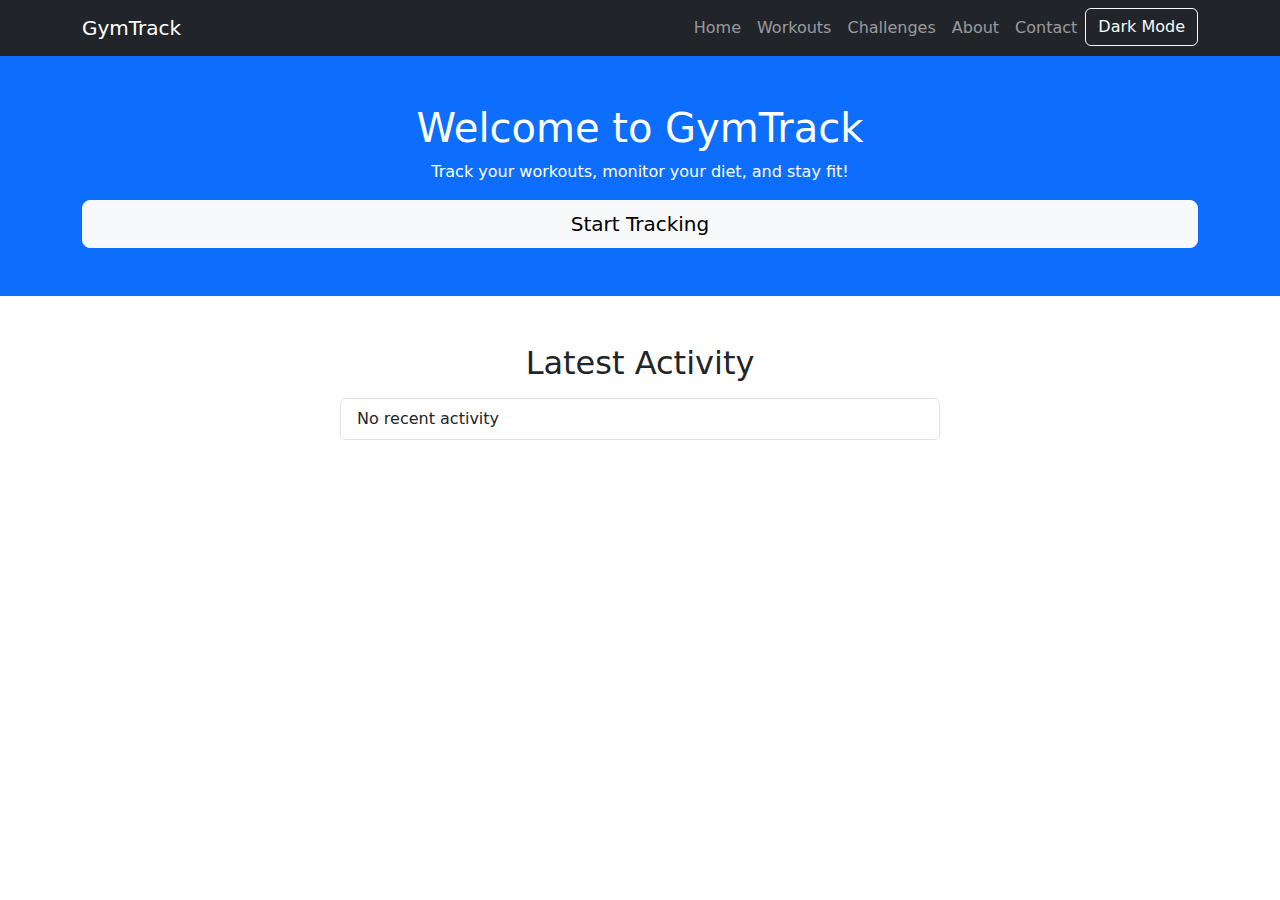
<file: index.html>
<!DOCTYPE html>
<html lang="en">
<head>
    <meta charset="UTF-8">
    <meta name="viewport" content="width=device-width, initial-scale=1.0">
    <title>GymTrack - Home</title>
    
    <!--Link Bootstrap CSS-->
    <link rel="stylesheet" href="https://cdn.jsdelivr.net/npm/bootstrap@5.3.0/dist/css/bootstrap.min.css">
    
    <!--Link my Custom CSS-->
    <link rel="stylesheet" href="assets/css/style.css">
</head>
<body>

    <!--Navbar-->
    <nav class="navbar navbar-expand-lg navbar-dark bg-dark fixed-top">
        <div class="container">

          <!--Brand Name-->
            <a class="navbar-brand" href="#">GymTrack</a>

            <!--Mobile Menu Button-->
            <button class="navbar-toggler" type="button" data-bs-toggle="collapse" data-bs-target="#navbarNav">
                <span class="navbar-toggler-icon"></span>
            </button>

            <!--Navbar Links-->
            <div class="collapse navbar-collapse" id="navbarNav">
                <ul class="navbar-nav ms-auto">
                    <li class="nav-item"><a class="nav-link" href="index.html">Home</a></li>
                    <li class="nav-item"><a class="nav-link" href="workouts.html">Workouts</a></li>
                    <li class="nav-item"><a class="nav-link" href="challenges.html">Challenges</a></li>
                    <li class="nav-item"><a class="nav-link" href="about.html">About</a></li>
                    <li class="nav-item"><a class="nav-link" href="contact.html">Contact</a></li>

                    <!--Dark Mode Toggle Button-->
                    <li class="nav-item">
                        <button id="dark-mode-toggle" class="btn btn-outline-light">Dark Mode</button>
                    </li>
                </ul>
            </div>
        </div>
    </nav>

    <!--Welcome Section-->
    <header class="bg-primary text-white text-center py-5">
        <div class="container">
            <h1>Welcome to GymTrack</h1>
            <p>Track your workouts, monitor your diet, and stay fit!</p>

            <!--Button to go to the Workouts Page-->
            <a href="workouts.html" class="btn btn-light btn-lg">Start Tracking</a>
        </div>
    </header>

    <!--Latest Activity Section (Updated with Javascript)-->
    <section class="container mt-5">
        <h2 class="text-center">Latest Activity</h2>
        <!--List for recent activity-->
        <ul id="latest-activity" class="list-group mt-3">
            <li class="list-group-item">No recent activity</li>
        </ul>
    </section>

    <!--JavaScript Libraries-->
    <script src="https://code.jquery.com/jquery-3.6.0.min.js"></script>
    <script src="https://cdn.jsdelivr.net/npm/bootstrap@5.3.0/dist/js/bootstrap.bundle.min.js"></script>
    <script src="assets/js/main.js"></script>
</body>
</html>
</file>
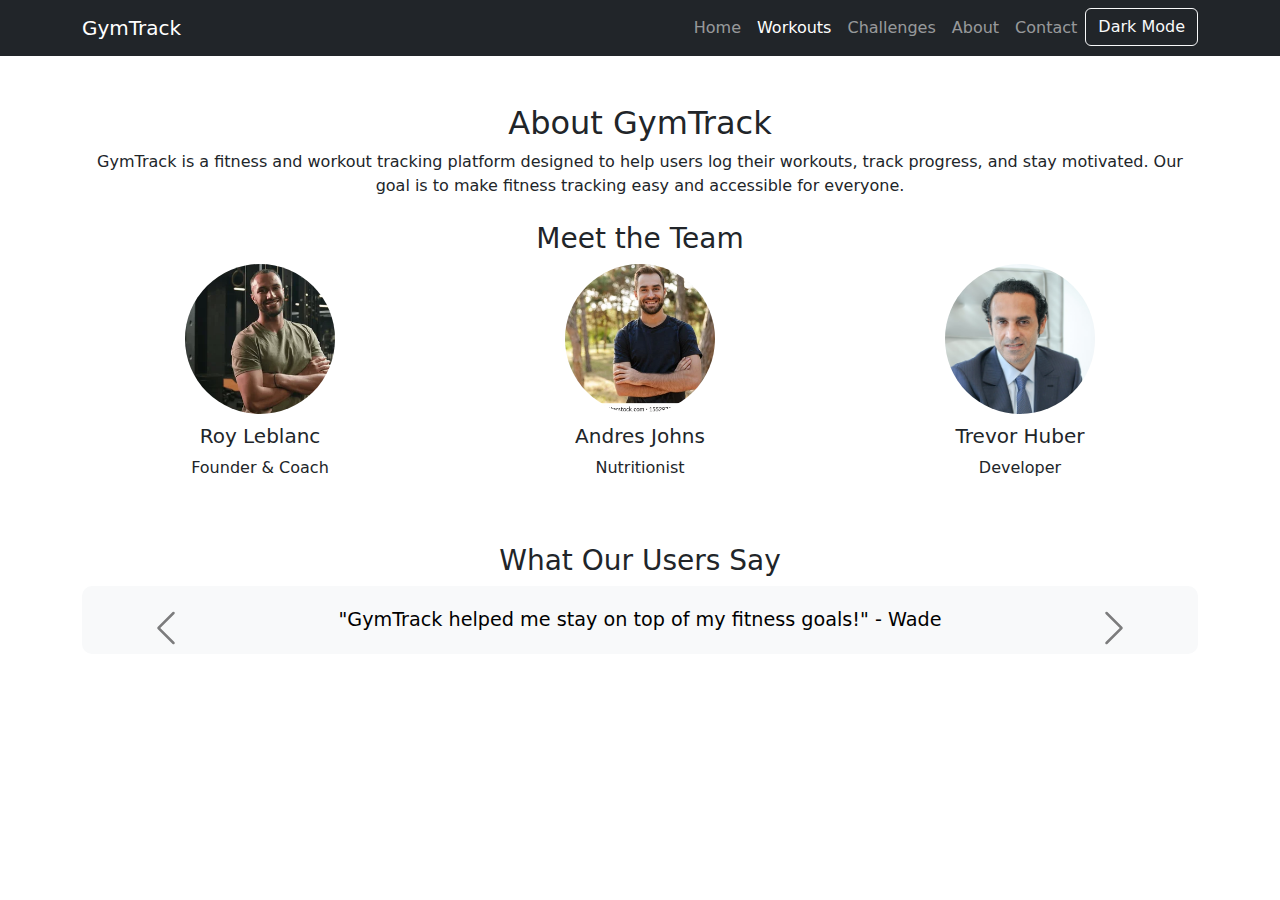
<file: about.html>
<!DOCTYPE html>
<html lang="en">
<head>
    <meta charset="UTF-8">
    <meta name="viewport" content="width=device-width, initial-scale=1.0">
    <title>GymTrack - Workouts</title>

    <!--Link Bootstrap CSS-->
    <link rel="stylesheet" href="https://cdn.jsdelivr.net/npm/bootstrap@5.3.0/dist/css/bootstrap.min.css">
    
    <!--Link my Custom CSS-->
    <link rel="stylesheet" href="assets/css/style.css">
</head>
<body>

    <!--Navbar-->
    <nav class="navbar navbar-expand-lg navbar-dark bg-dark fixed-top">
        <div class="container">
            <a class="navbar-brand" href="index.html">GymTrack</a>
            <button class="navbar-toggler" type="button" data-bs-toggle="collapse" data-bs-target="#navbarNav">
                <span class="navbar-toggler-icon"></span>
            </button>
            <div class="collapse navbar-collapse" id="navbarNav">
                <ul class="navbar-nav ms-auto">
                    <li class="nav-item"><a class="nav-link" href="index.html">Home</a></li>
                    <li class="nav-item"><a class="nav-link active" href="workouts.html">Workouts</a></li>
                    <li class="nav-item"><a class="nav-link" href="challenges.html">Challenges</a></li>
                    <li class="nav-item"><a class="nav-link" href="about.html">About</a></li>
                    <li class="nav-item"><a class="nav-link" href="contact.html">Contact</a></li>

                    <!--Dark Mode Toggle Button-->
                    <li class="nav-item">
                      <button id="dark-mode-toggle" class="btn btn-outline-light">Dark Mode</button>
                  </li>
                </ul>
            </div>
        </div>
    </nav>

    <!--About GymTrack Section-->
    <div class="container mt-5">
        <h2 class="text-center">About GymTrack</h2>
        <p class="text-center">GymTrack is a fitness and workout tracking platform designed to help users log their workouts, track progress, and stay motivated. Our goal is to make fitness tracking easy and accessible for everyone.</p>
    </div>

    <!--Team Section (Grid Layout)-->
    <div class="container mt-4">
        <h3 class="text-center">Meet the Team</h3>
        <div class="row text-center">
            <div class="col-md-4">
                <img src="assets/images/team1.jpg" class="team-member-img" width="150" alt="Team Member 1">
                <h5>Roy Leblanc</h5>
                <p>Founder & Coach</p>
            </div>
            <div class="col-md-4">
                <img src="assets/images/team2.jpg" class="team-member-img" width="150" alt="Team Member 2">
                <h5>Andres Johns</h5>
                <p>Nutritionist</p>
            </div>
            <div class="col-md-4">
                <img src="assets/images/team3.jpg" class="team-member-img" width="150" alt="Team Member 3">
                <h5>Trevor Huber</h5>
                <p>Developer</p>
            </div>
        </div>
    </div>

    <!--Testimonial Carousel-->
    <div class="container mt-5">
        <h3 class="text-center">What Our Users Say</h3>
        <div id="testimonialCarousel" class="carousel slide" data-bs-ride="carousel">
            <div class="carousel-inner">
                <div class="carousel-item active">
                    <p class="text-center">"GymTrack helped me stay on top of my fitness goals!" - Wade</p>
                </div>
                <div class="carousel-item">
                    <p class="text-center">"I love tracking my workouts with GymTrack. It's so easy!" - Macy</p>
                </div>
                <div class="carousel-item">
                    <p class="text-center">"Great app for both beginners and experienced lifters!" - Emma</p>
                </div>
            </div>
            <button class="carousel-control-prev" type="button" data-bs-target="#testimonialCarousel" data-bs-slide="prev">
                <span class="carousel-control-prev-icon"></span>
            </button>
            <button class="carousel-control-next" type="button" data-bs-target="#testimonialCarousel" data-bs-slide="next">
                <span class="carousel-control-next-icon"></span>
            </button>
        </div>
    </div>

    <!--JavaScript Libraries-->
    <script src="https://code.jquery.com/jquery-3.6.0.min.js"></script>
    <script src="https://cdn.jsdelivr.net/npm/bootstrap@5.3.0/dist/js/bootstrap.bundle.min.js"></script>
    <script src="assets/js/main.js"></script>

</body>
</html>
</file>
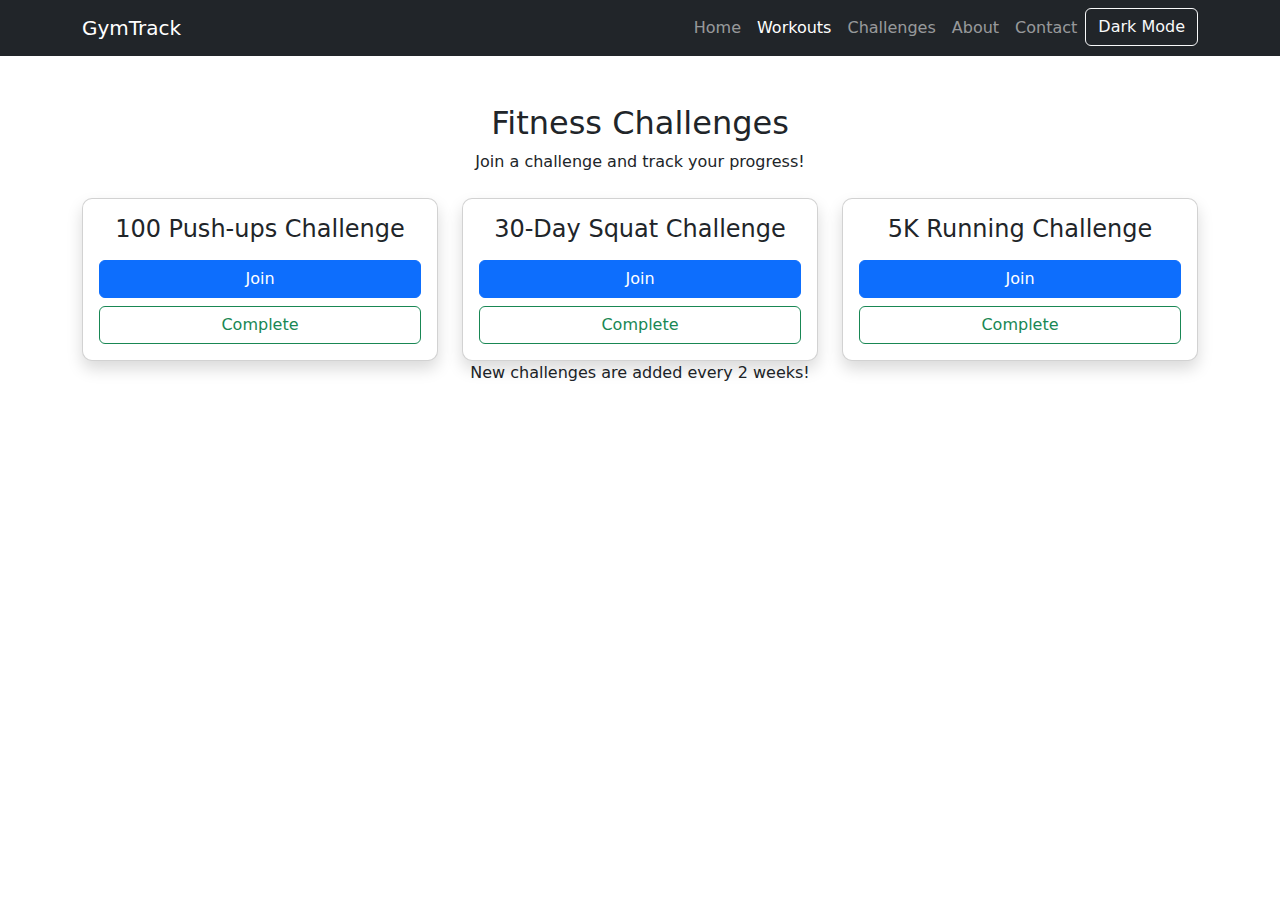
<file: challenges.html>
<!DOCTYPE html>
<html lang="en">
<head>
    <meta charset="UTF-8">
    <meta name="viewport" content="width=device-width, initial-scale=1.0">
    <title>GymTrack - Workouts</title>

    <!--Link Bootstrap CSS-->
    <link rel="stylesheet" href="https://cdn.jsdelivr.net/npm/bootstrap@5.3.0/dist/css/bootstrap.min.css">
    
    <!--Link my Custom CSS-->
    <link rel="stylesheet" href="assets/css/style.css">
</head>
<body>

    <!--Navbar-->
    <nav class="navbar navbar-expand-lg navbar-dark bg-dark fixed-top">
        <div class="container">
            <a class="navbar-brand" href="index.html">GymTrack</a>
            <button class="navbar-toggler" type="button" data-bs-toggle="collapse" data-bs-target="#navbarNav">
                <span class="navbar-toggler-icon"></span>
            </button>
            <div class="collapse navbar-collapse" id="navbarNav">
                <ul class="navbar-nav ms-auto">
                    <li class="nav-item"><a class="nav-link" href="index.html">Home</a></li>
                    <li class="nav-item"><a class="nav-link active" href="workouts.html">Workouts</a></li>
                    <li class="nav-item"><a class="nav-link" href="challenges.html">Challenges</a></li>
                    <li class="nav-item"><a class="nav-link" href="about.html">About</a></li>
                    <li class="nav-item"><a class="nav-link" href="contact.html">Contact</a></li>

                    <!--Dark Mode Toggle Button-->
                    <li class="nav-item">
                      <button id="dark-mode-toggle" class="btn btn-outline-light">Dark Mode</button>
                  </li>
                </ul>
            </div>
        </div>
    </nav>

    <!--Challenges Section-->
    <div class="container mt-5">
        <h2 class="text-center">Fitness Challenges</h2>
        <p class="text-center">Join a challenge and track your progress!</p>

        <div id="challenges-list" class="row mt-4">
            <!--Challenges dynamically added-->
        </div>
        <p class="text-center">New challenges are added every 2 weeks!</p>
    </div>

    <!--JavaScript Libraries-->
    <script src="https://code.jquery.com/jquery-3.6.0.min.js"></script>
    <script src="https://cdn.jsdelivr.net/npm/bootstrap@5.3.0/dist/js/bootstrap.bundle.min.js"></script>
    <script src="assets/js/main.js"></script>
    <script src="assets/js/challenges.js"></script>

</body>
</html>
</file>
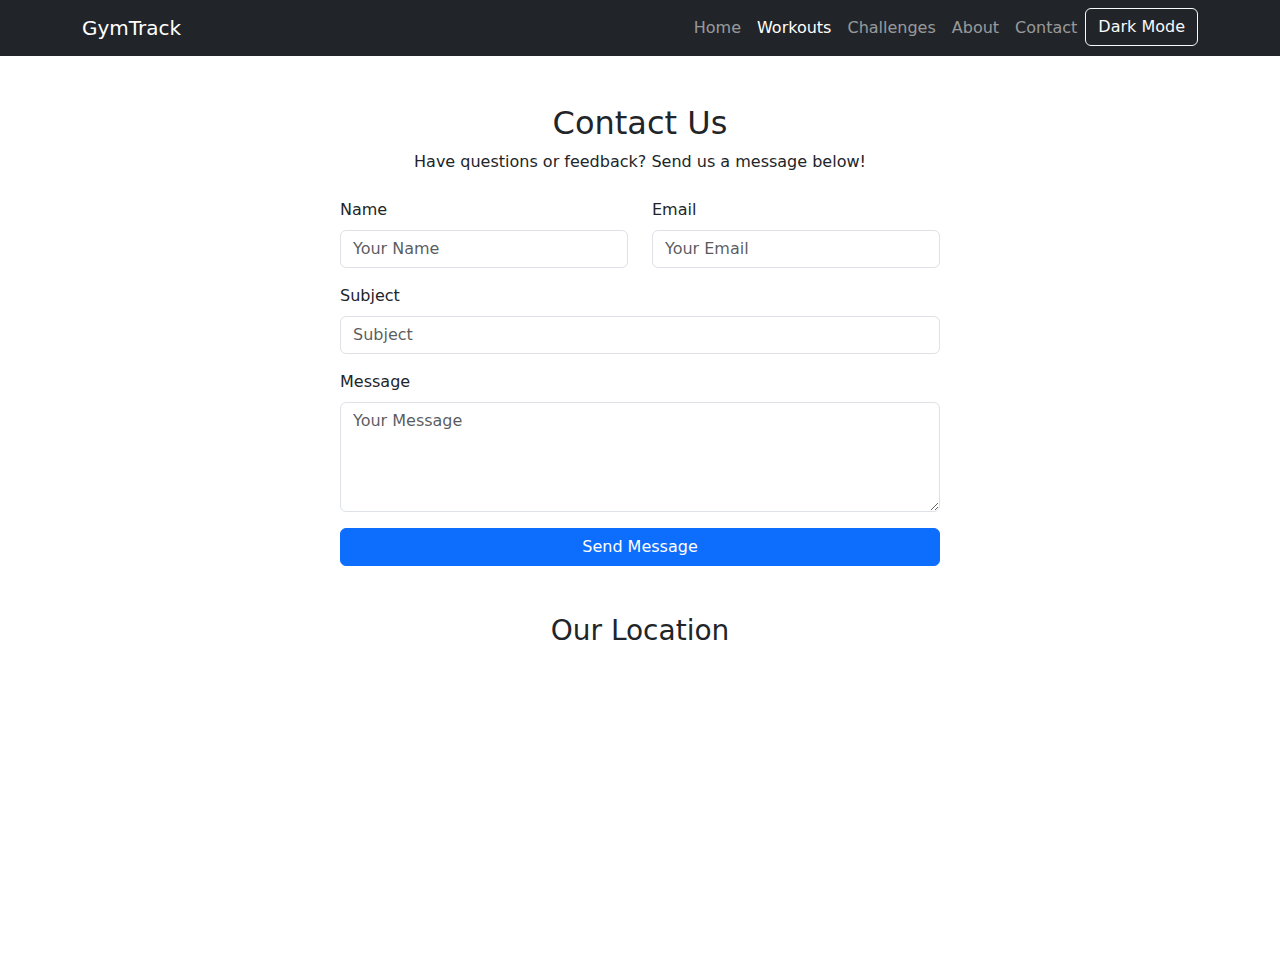
<file: contact.html>
<!DOCTYPE html>
<html lang="en">
<head>
    <meta charset="UTF-8">
    <meta name="viewport" content="width=device-width, initial-scale=1.0">
    <title>GymTrack - Workouts</title>

    <!--Link Bootstrap CSS-->
    <link rel="stylesheet" href="https://cdn.jsdelivr.net/npm/bootstrap@5.3.0/dist/css/bootstrap.min.css">
    
    <!--Link my Custom CSS-->
    <link rel="stylesheet" href="assets/css/style.css">
</head>
<body>

    <!--Navbar-->
    <nav class="navbar navbar-expand-lg navbar-dark bg-dark fixed-top">
        <div class="container">
            <a class="navbar-brand" href="index.html">GymTrack</a>
            <button class="navbar-toggler" type="button" data-bs-toggle="collapse" data-bs-target="#navbarNav">
                <span class="navbar-toggler-icon"></span>
            </button>
            <div class="collapse navbar-collapse" id="navbarNav">
                <ul class="navbar-nav ms-auto">
                    <li class="nav-item"><a class="nav-link" href="index.html">Home</a></li>
                    <li class="nav-item"><a class="nav-link active" href="workouts.html">Workouts</a></li>
                    <li class="nav-item"><a class="nav-link" href="challenges.html">Challenges</a></li>
                    <li class="nav-item"><a class="nav-link" href="about.html">About</a></li>
                    <li class="nav-item"><a class="nav-link" href="contact.html">Contact</a></li>

                    <!--Dark Mode Toggle Button-->
                    <li class="nav-item">
                      <button id="dark-mode-toggle" class="btn btn-outline-light">Dark Mode</button>
                  </li>
                </ul>
            </div>
        </div>
    </nav>

    <!--Contact Section-->
    <div class="container mt-5">
        <h2 class="text-center">Contact Us</h2>
        <p class="text-center">Have questions or feedback? Send us a message below!</p>

        <form id="contact-form" class="mt-4">
            <div class="row">
                <div class="col-md-6">
                    <label for="name" class="form-label">Name</label>
                    <input type="text" id="name" class="form-control" placeholder="Your Name" required>
                </div>
                <div class="col-md-6">
                    <label for="email" class="form-label">Email</label>
                    <input type="email" id="email" class="form-control" placeholder="Your Email" required>
                </div>
            </div>

            <div class="mt-3">
                <label for="subject" class="form-label">Subject</label>
                <input type="text" id="subject" class="form-control" placeholder="Subject" required>
            </div>

            <div class="mt-3">
                <label for="message" class="form-label">Message</label>
                <textarea id="message" class="form-control" rows="4" placeholder="Your Message" required></textarea>
            </div>

            <div class="mt-3 text-center">
                <button type="submit" class="btn btn-primary">Send Message</button>
            </div>
        </form>
    </div>

    <!--Google Maps-->
    <div class="container mt-5">
        <h3 class="text-center">Our Location</h3>
        <div class="text-center">
            <iframe
                src="https://www.google.com/maps/embed?pb=!1m18!1m12!1m3!1d100608.1589428231!2d23.863884199665048!3d38.00034461632022!2m3!1f0!2f0!3f0!3m2!1i1024!2i768!4f13.1!3m3!1m2!1s0x14a199709f059559%3A0xad1dacf4713268b2!2sThe%20American%20College%20of%20Greece!5e0!3m2!1sel!2sgr!4v1740967088859!5m2!1sel!2sgr"
                width="100%" height="300" style="border:0;" allowfullscreen="" loading="lazy"></iframe>
        </div>
    </div>

    <!--JavaScript Libraries-->
    <script src="https://code.jquery.com/jquery-3.6.0.min.js"></script>
    <script src="https://cdn.jsdelivr.net/npm/bootstrap@5.3.0/dist/js/bootstrap.bundle.min.js"></script>
    <script src="assets/js/main.js"></script>
    <script src="assets/js/contact.js"></script>

</body>
</html>
</file>
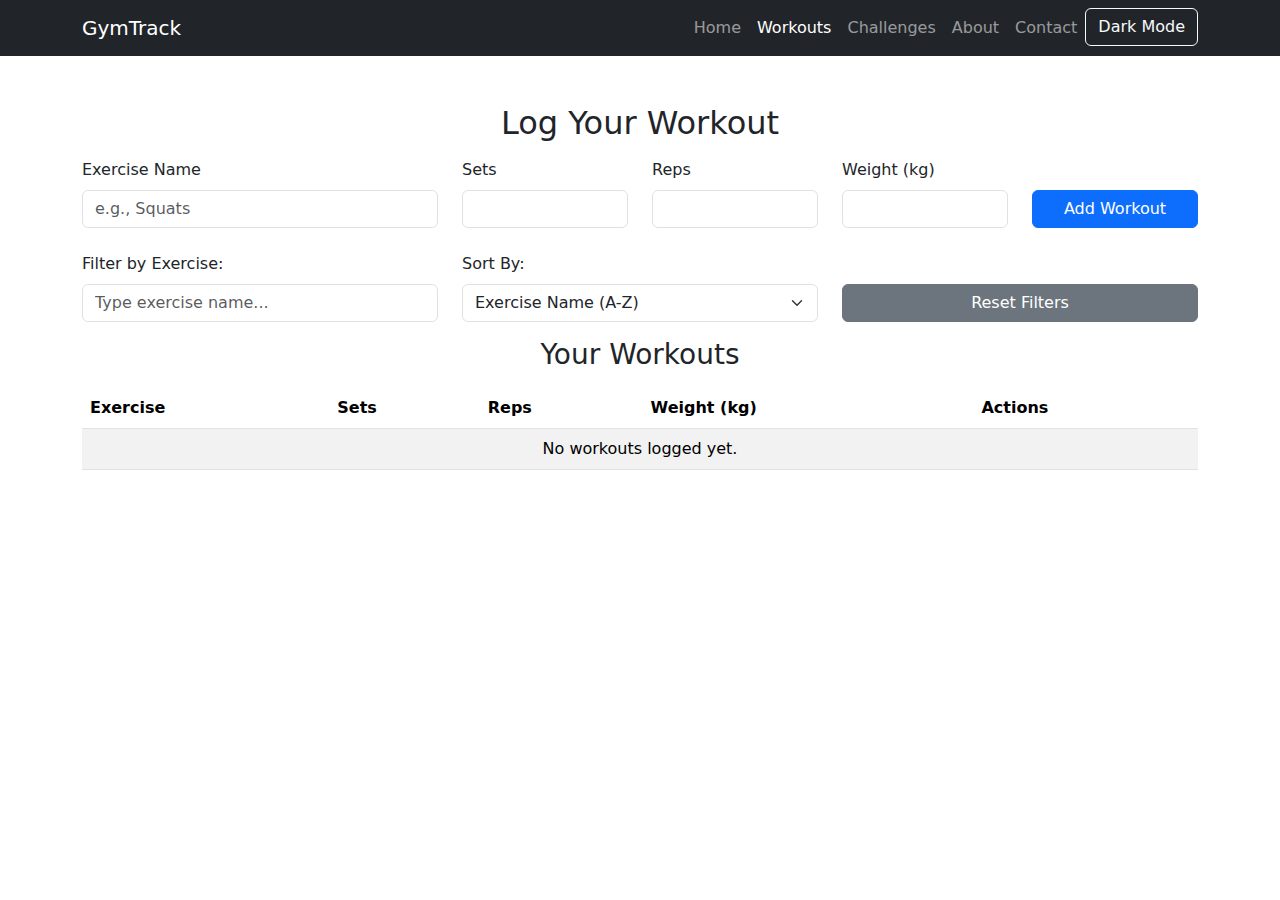
<file: workouts.html>
<!DOCTYPE html>
<html lang="en">
<head>
    <meta charset="UTF-8">
    <meta name="viewport" content="width=device-width, initial-scale=1.0">
    <title>GymTrack - Workouts</title>

    <!--Link Bootstrap CSS-->
    <link rel="stylesheet" href="https://cdn.jsdelivr.net/npm/bootstrap@5.3.0/dist/css/bootstrap.min.css">
    
    <!--Link my Custom CSS-->
    <link rel="stylesheet" href="assets/css/style.css">
</head>
<body>

    <!--Navbar-->
    <nav class="navbar navbar-expand-lg navbar-dark bg-dark fixed-top">
        <div class="container">
            <a class="navbar-brand" href="index.html">GymTrack</a>
            <button class="navbar-toggler" type="button" data-bs-toggle="collapse" data-bs-target="#navbarNav">
                <span class="navbar-toggler-icon"></span>
            </button>
            <div class="collapse navbar-collapse" id="navbarNav">
                <ul class="navbar-nav ms-auto">
                    <li class="nav-item"><a class="nav-link" href="index.html">Home</a></li>
                    <li class="nav-item"><a class="nav-link active" href="workouts.html">Workouts</a></li>
                    <li class="nav-item"><a class="nav-link" href="challenges.html">Challenges</a></li>
                    <li class="nav-item"><a class="nav-link" href="about.html">About</a></li>
                    <li class="nav-item"><a class="nav-link" href="contact.html">Contact</a></li>

                    <!--Dark Mode Toggle Button-->
                    <li class="nav-item">
                      <button id="dark-mode-toggle" class="btn btn-outline-light">Dark Mode</button>
                  </li>
                </ul>
            </div>
        </div>
    </nav>

    <!--Workout Logging Section-->
    <div class="container mt-5">
        <h2 class="text-center">Log Your Workout</h2>
        <form id="workout-form" class="mt-3">
            <div class="row">
                <!--Exercise Name-->
                <div class="col-md-4">
                    <label for="exercise" class="form-label">Exercise Name</label>
                    <input type="text" id="exercise" class="form-control" placeholder="e.g., Squats" required>
                </div>

                <!--Sets-->
                <div class="col-md-2">
                    <label for="sets" class="form-label">Sets</label>
                    <input type="number" id="sets" class="form-control" min="1" required>
                </div>

                <!--Reps-->
                <div class="col-md-2">
                    <label for="reps" class="form-label">Reps</label>
                    <input type="number" id="reps" class="form-control" min="1" required>
                </div>

                <!--Weight (Optional)-->
                <div class="col-md-2">
                    <label for="weight" class="form-label">Weight (kg)</label>
                    <input type="number" id="weight" class="form-control" min="0">
                </div>

                <!--Submit Button-->
                <div class="col-md-2 d-flex align-items-end">
                    <button type="submit" class="btn btn-primary w-100">Add Workout</button>
                </div>
            </div>
        </form>
    </div>

    <!--Workout List-->
    <div class="container mt-4">
      
      <!--Sorting Filtering-->
      <div class="row mb-3">

          <!--Filter by Exercise-->
          <div class="col-md-4">
              <label for="filter-exercise" class="form-label">Filter by Exercise:</label>
              <input type="text" id="filter-exercise" class="form-control" placeholder="Type exercise name...">
          </div>
      
          <!--Sort Workouts-->
          <div class="col-md-4">
              <label for="sort-workouts" class="form-label">Sort By:</label>
              <select id="sort-workouts" class="form-select">
                  <option value="name">Exercise Name (A-Z)</option>
                  <option value="sets">Sets (Lowest First)</option>
                  <option value="reps">Reps (Lowest First)</option>
                  <option value="weight">Weight (Lowest First)</option>
              </select>
          </div>
      
          <!--Reset Filter Button-->
          <div class="col-md-4 d-flex align-items-end">
              <button id="reset-filters" class="btn btn-secondary w-100">Reset Filters</button>
          </div>
      </div>

      <h3 class="text-center">Your Workouts</h3>
        <table class="table table-striped mt-3">
            <thead>
                <tr>
                    <th>Exercise</th>
                    <th>Sets</th>
                    <th>Reps</th>
                    <th>Weight (kg)</th>
                    <th>Actions</th>
                </tr>
            </thead>
            <tbody id="workout-list">
                <tr>
                    <td colspan="5" class="text-center">No workouts logged yet.</td>
                </tr>
            </tbody>
        </table>
    </div>

    <!--JavaScript Libraries-->
    <script src="https://code.jquery.com/jquery-3.6.0.min.js"></script>
    <script src="https://cdn.jsdelivr.net/npm/bootstrap@5.3.0/dist/js/bootstrap.bundle.min.js"></script>
    <script src="assets/js/main.js"></script>
    <script src="assets/js/workouts.js"></script>

</body>
</html>
</file>
<file: assets/css/style.css>
/* Fixes content from being lost behind the fixed navbar */
body {
    padding-top: 56px;
}

/* Better visual for header */
header {
    background-size: cover;
    background-position: center;
}

/* Styles for the Latest Activity Section */
#latest-activity {
    max-width: 600px;
    margin: auto;
}

/* Style for completed workouts */
.table-success td {
    text-decoration: line-through;
}

/* Filter and Sort Section */
#filter-exercise, #sort-workouts {
    min-width: 100%;
}

/* Center Carousel Text */
.carousel-item p {
    font-size: 1.2rem;
    padding: 20px;
    background: #f8f9fa;
    border-radius: 10px;
}

/* Carousel Text Black */
.carousel-item p {
    font-size: 1.2rem;
    padding: 20px;
    color: black !important;
}

/* Keeps Carousel Background White */
.carousel-light-bg {
    background: white !important;
    border-radius: 10px;
    padding: 15px;
}

/* Force Carousel Arrows Black */
.carousel-control-prev-icon,
.carousel-control-next-icon {
    filter: invert(1); /* Ensures arrows stay black */
    border-radius: 50%; /* Optional: Makes them look smoother */
    width: 40px; /* Adjust size if needed */
    height: 40px;
}

/* Company Member Images Have the Same Size */
.team-member-img {
    width: 150px;
    height: 150px;
    object-fit: cover; 
    border-radius: 50%; /* Keeps the images circular */
    margin-bottom: 10px;
}

/* Contact Form Styling */
#contact-form {
    max-width: 600px;
    margin: auto;
}

/* Google Maps Styling */
iframe {
    border-radius: 10px;
}

/* Challenge Cards */
.card {
    border-radius: 10px;
    transition: 0.3s;
    text-align: center;
}
.card:hover {
    transform: scale(1.05);
}

.btn {
    width: 100%;
}
</file>
